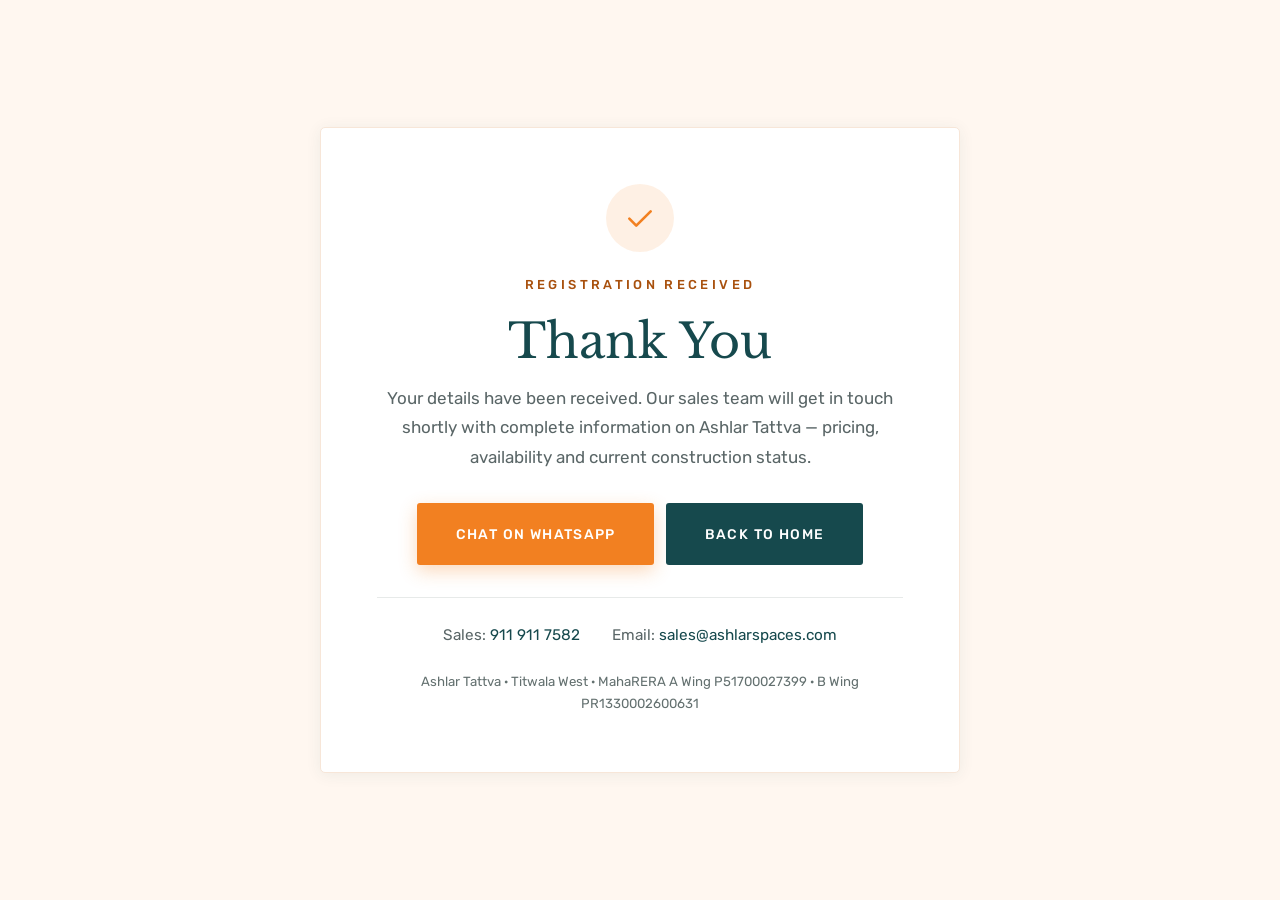
<file: thank-you.html>
<!DOCTYPE html>
<html lang="en">
<head>
<meta charset="UTF-8">
<meta name="viewport" content="width=device-width, initial-scale=1">
<title>Thank You | Ashlar Tattva</title>
<meta name="description" content="Your details are with the Ashlar Tattva sales team.">
<meta name="robots" content="noindex, nofollow">
<meta name="theme-color" content="#16494d">
<link rel="icon" href="assets/img/favicon.svg" type="image/svg+xml">
<link rel="preconnect" href="https://fonts.googleapis.com">
<link rel="preconnect" href="https://fonts.gstatic.com" crossorigin>
<link href="https://fonts.googleapis.com/css2?family=Lato:wght@400&family=Libre+Baskerville:wght@400;700&family=Manrope:wght@700&family=Rubik:wght@300;400;500;700&display=swap" rel="stylesheet">
<link rel="stylesheet" href="assets/css/styles.css">
<style>
  .ty { min-height: 100svh; display: grid; place-items: center; padding: 70px 0; background: var(--surface-warm); }
  .ty-card {
    /* .wrap around this is 1220px wide, so the card needs its own auto margins
       or it sits hard against the left gutter */
    max-width: 640px; margin-inline: auto;
    background: #fff; border: 1px solid var(--on-warm); border-radius: 5px;
    box-shadow: var(--sh); padding: clamp(30px, 5vw, 56px); text-align: center;
  }
  .ty-tick {
    width: 68px; height: 68px; margin: 0 auto 22px; border-radius: 50%;
    display: grid; place-items: center; background: rgba(242, 128, 33, .12); color: var(--orange);
  }
  .ty-tick svg { width: 32px; height: 32px; }
  .ty h1 { font-size: clamp(1.9rem, 4vw, 2.8rem); margin-bottom: 12px; }
  .ty p.say { color: var(--body); max-width: 48ch; margin-inline: auto; }
  .ty-btns { display: flex; flex-wrap: wrap; gap: 12px; justify-content: center; margin-top: 30px; }
  .ty-reach { display: flex; flex-wrap: wrap; gap: 10px 32px; justify-content: center; margin-top: 32px; padding-top: 24px; border-top: 1px solid var(--line); font-size: .9rem; }
  .ty-reach a { color: var(--teal); font-weight: 400; }
  .ty-reach a:hover { color: var(--orange-dark); }
  .ty-rera { margin-top: 22px; font-size: .78rem; color: var(--grey); line-height: 1.7; }
</style>
</head>
<body>

<section class="ty">
  <div class="wrap">
    <div class="ty-card">
      <div class="ty-tick">
        <svg viewBox="0 0 24 24" fill="none" stroke="currentColor" stroke-width="2" stroke-linecap="round" stroke-linejoin="round"><path d="M4 12.5l5.2 5.2L20 7"/></svg>
      </div>

      <p class="eyebrow">Registration Received</p>
      <h1 id="tyHead">Thank You</h1>
      <p class="say" id="tySay">
        Your details have been received. Our sales team will get in touch shortly with complete
        information on Ashlar Tattva — pricing, availability and current construction status.
      </p>

      <div class="ty-btns">
        <a class="btn btn-orange" href="https://wa.me/919119117582?text=Hi%2C%20I%20just%20registered%20for%20Ashlar%20Tattva." target="_blank" rel="noopener">Chat On WhatsApp</a>
        <a class="btn btn-teal" href="index.html">Back To Home</a>
      </div>

      <div class="ty-reach">
        <span>Sales: <a href="tel:+919119117582">911 911 7582</a></span>
        <span>Email: <a href="mailto:sales@ashlarspaces.com">sales@ashlarspaces.com</a></span>
      </div>

      <p class="ty-rera">
        Ashlar Tattva · Titwala West · MahaRERA A Wing P51700027399 · B Wing PR1330002600631
      </p>
    </div>
  </div>
</section>

<script>
(function () {
  var q = new URLSearchParams(location.search);
  var name = (q.get('name') || '').trim().replace(/[^\p{L}\s'-]/gu, '').slice(0, 30);
  var intent = (q.get('intent') || '').trim().slice(0, 60);

  if (name) document.getElementById('tyHead').textContent = 'Thank You, ' + name;

  var say = document.getElementById('tySay');
  var plan = intent.match(/floor plan\s*[—-]\s*(.+)/i);

  if (plan) {
    say.textContent = 'The ' + plan[1] + ' floor plan is on its way to your inbox. Our sales team will ' +
      'call shortly to take you through the layout and current availability.';
  } else if (/brochure/i.test(intent)) {
    say.textContent = 'The Ashlar Tattva brochure is on its way to your inbox. Our sales team will ' +
      'follow up shortly with pricing and availability.';
  } else if (/site visit/i.test(intent)) {
    say.textContent = 'Your site visit request has been received. Our sales team will call shortly to ' +
      'confirm a convenient date and time at Vasundri Road, Titwala West.';
  }
})();
</script>

</body>
</html>
</file>
<file: assets/css/styles.css>
/* ═══════════════════════════════════════════════════════════
   Ashlar Tattva — Titwala West
   Brand tokens + logo taken from ashlarspaces.com
   Section placement follows the client's reference site
   ═══════════════════════════════════════════════════════════ */

:root {
  --teal:        #16494d;
  --teal-light:  #1e5f64;
  --teal-dark:   #0e3235;
  --orange:      #f28021;
  --orange-light:#ff9436;
  --orange-dark: #d96a1a;
  --white:       #ffffff;
  --cream:       #fff5ec;
  --ink:         #333333;

  /* Section grounds — no dark fills. A warm orange wash and a cool grey wash
     alternate over white; both sit at low opacity so the brand reads as an
     accent, not a block of colour. */
  --surface-warm: #fff7f0;   /* orange ~6% over white */
  --surface-cool: #f3f6f6;   /* light grey, faint teal bias */
  --surface-foot: #eaefef;   /* footer, one step deeper */
  --on-warm:      #f7e6d8;   /* rules on the warm ground */
  --on-cool:      #dfe6e6;   /* rules on the cool ground */

  --body:   #5a6667;
  --grey:   #63706f;   /* AA on white at small sizes */
  --mute-2: #5b6968;   /* small labels on the pale grounds (AA) */
  --orange-text: #a8500d;  /* orange dark enough for small body text (AA) */
  --line:   #e7eae9;
  --line-2: #f0e3d5;

  /* Corporate typography, mirrored from ashlarspaces.com.
     --serif  headings      (their Ajensonpro; Libre Baskerville stands in — their own
                             CSS names it as the fallback. See ASSET-SPECS.md)
     --sans   body copy     (Rubik 300, their body weight)
     --nav    nav links     (Lato, exactly as their navbar)
     --num    figures       (Manrope 700, their counter face) */
  --serif: 'Ajensonpro', 'Adobe Jenson Pro', 'Libre Baskerville', Georgia, serif;
  --sans:  'Rubik', -apple-system, 'Helvetica Neue', Arial, sans-serif;
  --nav:   'Lato', 'Rubik', Arial, sans-serif;
  --num:   'Manrope', 'Rubik', Arial, sans-serif;

  --wrap: 1220px;
  --gx:   clamp(1.2rem, 4vw, 2.6rem);
  --gy:   clamp(3.9rem, 6.4vw, 6.4rem);
  --ease: cubic-bezier(.22, .61, .36, 1);
  --sh:   0 2px 16px rgba(22, 73, 77, .07);
  --sh-h: 0 14px 38px rgba(22, 73, 77, .15);
  --sh-xl:0 26px 60px rgba(14, 50, 53, .18);
}

*, *::before, *::after { box-sizing: border-box; }
/* 17px root: the whole rem scale lifts with it */
html { font-size: 106.25%; -webkit-text-size-adjust: 100%; scroll-behavior: smooth; }
body {
  margin: 0; background: var(--white); color: var(--body);
  font-family: var(--sans); font-weight: 400; font-size: 1rem; line-height: 1.75;
  overflow-x: hidden;
}
img, svg, picture, iframe { display: block; max-width: 100%; }
img { height: auto; }
ul, dl, dd, figure { margin: 0; padding: 0; }
ul { list-style: none; }
h1, h2, h3, h4, p { margin: 0; }
a { color: inherit; text-decoration: none; }
button { font: inherit; color: inherit; background: none; border: 0; cursor: pointer; }
input, select { font: inherit; color: inherit; }

h1, h2, h3, h4 { font-family: var(--serif); font-weight: 400; color: var(--teal); line-height: 1.28; }
h1 { font-size: clamp(1.85rem, 2.9vw, 2.5rem); letter-spacing: .2px; line-height: 1.25; }
h2 { font-size: clamp(1.5rem, 2.4vw, 2.1rem); letter-spacing: .2px; line-height: 1.28; }
h1, h2 { text-wrap: balance; }
h3 { font-size: 1.1rem; letter-spacing: .2px; line-height: 1.35; }

:focus-visible { outline: 2px solid var(--orange); outline-offset: 3px; }
.skip { position: absolute; left: -9999px; z-index: 999; background: var(--teal); color: #fff; padding: 12px 20px; }
.skip:focus { left: 12px; top: 12px; }
.vh { position: absolute; width: 1px; height: 1px; padding: 0; margin: -1px; overflow: hidden; clip: rect(0 0 0 0); white-space: nowrap; border: 0; }

@media (prefers-reduced-motion: reduce) {
  html { scroll-behavior: auto; }
  *, *::before, *::after { animation-duration: .01ms !important; transition-duration: .01ms !important; }
}

/* ── section shell: centred head, centred CTA, alternating grounds ── */
.wrap { width: 100%; max-width: var(--wrap); margin-inline: auto; padding-inline: var(--gx); }
.sec { padding-block: var(--gy); }
.sec-warm { background: var(--surface-warm); }
.sec-cool { background: var(--surface-cool); }

.sec-head { text-align: center; max-width: 50rem; margin-inline: auto; margin-bottom: clamp(2.3rem, 4.2vw, 3.5rem); }
.sec-sub { margin-top: 1.05rem; color: var(--grey); font-size: 1.02rem; line-height: 1.65; }

/* every section closes with one centred CTA — the reference's core rhythm */
.sec-cta { text-align: center; margin-top: clamp(2.5rem, 4.4vw, 3.7rem); }

.eyebrow { margin-bottom: .9rem; font-size: .76rem; font-weight: 500; letter-spacing: .26em; text-transform: uppercase; color: var(--orange-text); }
.eyebrow.light { color: var(--orange-text); }

.dash { position: relative; width: 4.6rem; height: 1px; background: var(--line-2); margin: 1.3rem 0 1.6rem; }
.dash::before { content: ""; position: absolute; left: 0; top: -1px; width: 32px; height: 3px; background: var(--orange); }
.dash.center { margin-inline: auto; }
.dash.center::before { left: 50%; transform: translateX(-50%); }

.cols { display: grid; grid-template-columns: 1fr 1fr; gap: clamp(2.4rem, 4.8vw, 4.5rem); align-items: center; }

/* ── buttons ── */
.btn {
  display: inline-flex; align-items: center; justify-content: center; gap: 9px;
  padding: 1.05rem 2.2rem; border: 1px solid transparent; border-radius: 3px;
  font-size: .82rem; font-weight: 500; letter-spacing: .1em; text-transform: uppercase;
  white-space: nowrap;
  transition: background-color .25s var(--ease), color .25s var(--ease),
              border-color .25s var(--ease), box-shadow .25s var(--ease), transform .25s var(--ease);
}
.btn svg { width: 17px; height: 17px; flex: none; }
.btn-orange { background: var(--orange); color: #fff; box-shadow: 0 6px 18px rgba(242, 128, 33, .3); }
.btn-orange:hover { background: var(--orange-dark); transform: translateY(-2px); box-shadow: 0 10px 26px rgba(242, 128, 33, .38); }
.btn-teal { background: var(--teal); color: #fff; }
.btn-teal:hover { background: var(--teal-dark); transform: translateY(-2px); }
.btn-teal-line { border-color: var(--teal); color: var(--teal); }
.btn-teal-line:hover { background: var(--teal); color: #fff; transform: translateY(-2px); }
.btn-ghost { border-color: var(--line); color: var(--teal); }
.btn-ghost:hover { border-color: var(--teal); background: var(--teal); color: #fff; transform: translateY(-2px); }
.btn-clear { border-color: rgba(255, 255, 255, .55); color: #fff; }
.btn-clear:hover { background: #fff; color: var(--teal); }
.btn-sm { padding: .82rem 1.45rem; font-size: .78rem; }
.btn-wide { width: 100%; }

/* ── header: logo | nav | Enquire + phone ── */
.head { position: sticky; top: 0; z-index: 60; background: #fff; border-bottom: 1px solid var(--line); transition: box-shadow .3s var(--ease); }
.head.stuck { box-shadow: 0 3px 18px rgba(22, 73, 77, .1); }
.head-in { display: flex; align-items: center; gap: clamp(.8rem, 2vw, 1.9rem); padding-block: .8rem; }
/* .brand must never shrink — as a flex item it was being squeezed and the logo
   squashed horizontally. object-fit is a second guard against distortion.
   The PNG carries ~10% transparent padding on the left, so a small negative
   margin pulls the artwork onto the same grid edge as every section below. */
.brand {
  --logo-h: 3.1rem;
  flex: none;                                   /* never let flex squash the logo */
  /* The PNG carries transparent padding on its left edge (31 of 305 = 10.16%).
     Offset = height x aspect(1.848) x 0.1016 = height x 0.188, so the artwork
     lands on the same gutter as every section. Change --logo-h alone and this
     stays correct. */
  margin-left: calc(var(--logo-h) * -0.188);
}
.brand img { width: auto; height: var(--logo-h); object-fit: contain; }
.nav { display: flex; gap: clamp(10px, 1.6vw, 24px); margin-left: auto; }
.nav a {
  position: relative; padding-block: 7px;
  font-family: var(--nav);           /* Lato — their navbar face */
  font-size: .85rem; font-weight: 400; letter-spacing: .05em; text-transform: uppercase;
  color: var(--teal); transition: color .2s var(--ease); white-space: nowrap;
}
.nav a::after { content: ""; position: absolute; left: 0; bottom: 0; width: 0; height: 2px; background: var(--orange); transition: width .28s var(--ease); }
.nav a:hover { color: var(--orange-text); }
.nav a:hover::after { width: 100%; }
.head-cta { display: flex; gap: 8px; }

.burger { display: none; flex-direction: column; gap: 5px; width: 42px; height: 42px; align-items: center; justify-content: center; margin-left: auto; }
.burger span { display: block; width: 22px; height: 2px; background: var(--teal); transition: transform .3s var(--ease), opacity .2s; }
.menu-open .burger span:nth-child(1) { transform: translateY(7px) rotate(45deg); }
.menu-open .burger span:nth-child(2) { opacity: 0; }
.menu-open .burger span:nth-child(3) { transform: translateY(-7px) rotate(-45deg); }

/* ── hero: full-bleed banner image, no overlay copy ── */
.hero { position: relative; background: var(--surface-cool); }
.hero-pic, .hero-pic img { width: 100%; }
/* composed banner — never crop, the artwork carries its own type */
.hero-pic img { height: auto; }

/* ── overview ── */
.ov-media { position: relative; padding-bottom: 58px; }
.ov-main { width: 88%; border-radius: 4px; box-shadow: var(--sh); }
.ov-sub { position: absolute; right: 0; bottom: 0; width: 52%; border: 7px solid #fff; border-radius: 4px; box-shadow: var(--sh-h); }
.ov-badge {
  position: absolute; left: 0; bottom: 96px; text-align: center;
  background: var(--orange); color: #fff; padding: 14px 20px; border-radius: 4px;
  box-shadow: 0 10px 26px rgba(242, 128, 33, .34);
}
.ov-badge b { display: block; font-family: var(--serif); font-size: 1.35rem; font-weight: 400; line-height: 1; }
.ov-badge span { display: block; margin-top: 4px; font-size: .68rem; letter-spacing: .18em; text-transform: uppercase; opacity: .92; }
.ov-copy p + p { margin-top: 1.05rem; }
.ticks { margin-top: 1.5rem; }
.ticks li { position: relative; padding: .6rem 0 .6rem 2.1rem; font-size: 1.02rem; line-height: 1.75; }
.ticks li::before {
  content: ""; position: absolute; left: 2px;
  /* Sit the tick's ink on the first line's centre: top padding + half a line,
     minus half the box and the downward bias the -45deg rotation gives the ink.
     Expressed in em so it holds if the type scale moves again. */
  top: calc(.6rem + .575em);
  width: 13px; height: 7px;
  border-left: 2px solid var(--orange); border-bottom: 2px solid var(--orange);
  transform: rotate(-45deg);
}

/* ── project highlights: spec card + image ── */
.hl-wrap { display: grid; grid-template-columns: 1.05fr .95fr; gap: clamp(24px, 3.5vw, 46px); align-items: center; }
.hl-card {
  display: grid; grid-template-columns: 1fr 1fr; gap: 1px;
  background: var(--line-2); border: 1px solid var(--line-2);
  border-radius: 5px; overflow: hidden; box-shadow: var(--sh);
}
.hl-card li { display: flex; align-items: center; gap: .95rem; padding: 1.35rem 1.4rem; background: #fff; }
.hl-ico { display: grid; place-items: center; width: 2.9rem; height: 2.9rem; border-radius: 50%; background: var(--cream); color: var(--orange); flex: none; }
.hl-ico svg { width: 1.45rem; height: 1.45rem; }
.hl-card div span { display: block; font-size: .72rem; letter-spacing: .17em; text-transform: uppercase; color: var(--grey); }
.hl-card div b { display: block; font-family: var(--serif); font-size: .98rem; font-weight: 400; letter-spacing: .3px; color: var(--teal); margin-top: 3px; }
.hl-pic img { width: 100%; border-radius: 5px; box-shadow: var(--sh-h); }

/* ── amenities ── */
.amenity-grid { display: grid; grid-template-columns: repeat(6, 1fr); gap: 1.15rem; }
.amenity-grid li {
  display: flex; flex-direction: column; align-items: center; text-align: center; gap: 1.1rem;
  padding: 2.2rem 1.1rem; background: #fff; border: 1px solid var(--line-2); border-radius: 5px;
  transition: transform .28s var(--ease), box-shadow .28s var(--ease), border-color .28s var(--ease);
}
.amenity-grid li:hover { transform: translateY(-6px); box-shadow: var(--sh-h); border-color: transparent; }
.am-ico {
  display: grid; place-items: center; width: 5rem; height: 5rem; border-radius: 50%;
  background: var(--cream); color: var(--teal);
  transition: background-color .28s var(--ease), color .28s var(--ease);
}
.am-ico svg { width: 2.7rem; height: 2.7rem; }
.amenity-grid li:hover .am-ico { background: var(--orange); color: #fff; }
.amenity-grid b { font-size: .95rem; font-weight: 500; color: var(--teal); line-height: 1.4; }

/* ── location: image-topped cards on a dark band ── */
.loc-grid { display: grid; grid-template-columns: repeat(4, 1fr); gap: 1.45rem; align-items: start; }
.loc-card {
  background: #fff; border: 1px solid var(--on-cool); border-radius: 5px; overflow: hidden; box-shadow: var(--sh);
  transition: transform .28s var(--ease), box-shadow .28s var(--ease);
}
.loc-card:hover { transform: translateY(-5px); box-shadow: var(--sh-xl); }
.loc-card > img { width: 100%; aspect-ratio: 3 / 2; object-fit: cover; }
.loc-body { padding: 1.5rem 1.5rem 1.7rem; }
.loc-body h3 { font-size: 1rem; padding-bottom: .9rem; margin-bottom: .3rem; border-bottom: 2px solid var(--orange); }
.loc-body li { padding: .82rem 0; border-bottom: 1px solid var(--line); }
.loc-body li:last-child { border-bottom: 0; padding-bottom: 0; }
.loc-body span { display: block; font-size: .96rem; color: var(--body); line-height: 1.45; }
.loc-body i { font-style: normal; font-size: .85em; color: var(--grey); }
/* distances are figures — Manrope 700, their numeric face */
.loc-body b { display: block; margin-top: 3px; font-family: var(--num); font-size: .78rem; font-weight: 700; letter-spacing: .05em; color: var(--orange-text); }

/* ── map ── */
.map-sec { padding: 0; }
.map { position: relative; }
.map iframe { width: 100%; height: 420px; border: 0; filter: grayscale(.3); }
.map-card {
  position: absolute; left: 50%; top: 50%; transform: translate(-50%, -50%);
  width: min(23rem, calc(100% - 2.6rem));
  background: #fff; padding: 1.9rem; border-radius: 5px; box-shadow: var(--sh-xl); text-align: center;
}
.map-card .eyebrow { margin-bottom: 8px; }
.map-addr { font-size: .98rem; line-height: 1.65; margin-bottom: 18px; }

/* ── floor plans: image + spec table + per-card CTA ── */
.plan-grid { display: grid; grid-template-columns: repeat(2, 1fr); gap: clamp(1.5rem, 3vw, 2.5rem); max-width: 58rem; margin-inline: auto; }
.plan { background: #fff; border: 1px solid var(--on-warm); border-radius: 5px; overflow: hidden; box-shadow: var(--sh); padding-bottom: 1.5rem; }
.plan-img { position: relative; overflow: hidden; }
.plan-img img { width: 100%; aspect-ratio: 4 / 3; object-fit: cover; filter: blur(12px) saturate(.7); transform: scale(1.12); }
.plan-lock { position: absolute; inset: 0; display: grid; place-items: center; background: rgba(14, 50, 53, .5); color: #fff; }
.plan-lock svg { width: 36px; height: 36px; }
.plan.open .plan-img img { filter: none; transform: none; }
.plan.open .plan-lock { display: none; }
/* the unlock button after it has done its job — still readable, clearly spent */
.plan > .btn.is-open, .plan > .btn.is-open:hover { background: var(--surface-cool); border-color: var(--line); color: var(--mute-2); cursor: default; box-shadow: none; }

.plan-spec { padding: .3rem 1.5rem 1.35rem; }
.plan-spec > div { display: flex; align-items: baseline; justify-content: space-between; gap: 1rem; padding: .82rem 0; border-bottom: 1px solid var(--line); }
.plan-spec dt { font-size: .76rem; letter-spacing: .16em; text-transform: uppercase; color: var(--grey); }
.plan-spec dd { font-family: var(--serif); font-size: 1rem; color: var(--teal); letter-spacing: .3px; }
.plan > .btn { width: calc(100% - 3rem); margin-inline: 1.5rem; }

/* ── gallery on a full-bleed backdrop ── */
.gallery { position: relative; padding-block: var(--gy); overflow: hidden; background: var(--surface-cool); }

.shots { display: grid; grid-template-columns: repeat(4, 1fr); grid-auto-rows: 10.5rem; gap: 1rem; }
.shot { position: relative; overflow: hidden; border-radius: 5px; display: block; padding: 0; }
.shot-big { grid-column: span 2; grid-row: span 2; }
.shot img { width: 100%; height: 100%; object-fit: cover; transition: transform .55s var(--ease); }
.shot::after { content: ""; position: absolute; inset: 0; background: rgba(14, 50, 53, .4); opacity: 0; transition: opacity .3s var(--ease); }
.shot-cap {
  position: absolute; left: 0; right: 0; bottom: 0; z-index: 2; padding: 30px 16px 14px;
  background: linear-gradient(0deg, rgba(14, 50, 53, .85), transparent);
  color: #fff; font-size: .8rem; letter-spacing: .12em; text-transform: uppercase; text-align: left;
  opacity: 0; transform: translateY(8px); transition: opacity .3s var(--ease), transform .3s var(--ease);
}
.shot-zoom {
  position: absolute; left: 50%; top: 50%; z-index: 2; margin: -22px 0 0 -22px;
  width: 44px; height: 44px; display: grid; place-items: center; border-radius: 50%;
  background: var(--orange); color: #fff;
  opacity: 0; transform: scale(.7); transition: opacity .3s var(--ease), transform .3s var(--ease);
}
.shot-zoom svg { width: 20px; height: 20px; }
.shot:hover img { transform: scale(1.07); }
.shot:hover::after, .shot:focus-visible::after { opacity: 1; }
.shot:hover .shot-cap, .shot:focus-visible .shot-cap { opacity: 1; transform: none; }
.shot:hover .shot-zoom, .shot:focus-visible .shot-zoom { opacity: 1; transform: scale(1); }

/* ── faq accordion ── */
.acc { max-width: 54rem; margin-inline: auto; }
.acc-item { background: #fff; border: 1px solid var(--line-2); border-radius: 5px; margin-bottom: .85rem; overflow: hidden; transition: box-shadow .25s var(--ease); }
.acc-item:hover { box-shadow: var(--sh); }
.acc-item h3 { margin: 0; font-size: inherit; }
.acc-q {
  display: flex; align-items: center; justify-content: space-between; gap: 18px;
  width: 100%; text-align: left; padding: 1.45rem 1.6rem;
  font-family: var(--serif); font-size: 1.02rem; letter-spacing: .2px; line-height: 1.5; color: var(--teal);
  transition: color .2s var(--ease);
}
.acc-q:hover, .acc-q[aria-expanded="true"] { color: var(--orange-text); }
.acc-i { position: relative; width: 22px; height: 22px; flex: none; }
.acc-i::before, .acc-i::after {
  content: ""; position: absolute; left: 50%; top: 50%; background: var(--orange);
  transform: translate(-50%, -50%); transition: transform .3s var(--ease), opacity .3s var(--ease);
}
.acc-i::before { width: 14px; height: 2px; }
.acc-i::after  { width: 2px; height: 14px; }
.acc-q[aria-expanded="true"] .acc-i::after { transform: translate(-50%, -50%) rotate(90deg); opacity: 0; }
.acc-a { display: grid; grid-template-rows: 0fr; transition: grid-template-rows .32s var(--ease); }
.acc-a > p { overflow: hidden; padding-inline: 1.6rem; font-size: 1.02rem; line-height: 1.7; }
.acc-item.open .acc-a { grid-template-rows: 1fr; }
.acc-item.open .acc-a > p { padding-bottom: 1.6rem; }
.acc-a a { color: var(--orange-text); border-bottom: 1px solid currentColor; }
.acc-a b { color: var(--teal); font-weight: 500; }

/* ── forms ── */
.form { display: grid; grid-template-columns: 1fr 1fr; gap: 1.2rem 1.25rem; }
.form-1col { grid-template-columns: 1fr; }
.f { display: flex; flex-direction: column; gap: .45rem; min-width: 0; }
.f-wide, .form > .btn, .status, .legal, .agree { grid-column: 1 / -1; }
.f label { font-size: .76rem; font-weight: 500; letter-spacing: .11em; text-transform: uppercase; color: var(--teal); }
.f label i { color: var(--orange); font-style: normal; margin-left: 3px; }

.form input[type=text], .form input[type=email], .form input[type=tel], .form select {
  width: 100%; padding: .95rem 1rem; background: #fbfaf8;
  border: 1px solid var(--line); border-radius: 3px;
  font-size: 1.02rem; font-weight: 400; color: var(--ink);
  transition: border-color .2s var(--ease), background-color .2s var(--ease), box-shadow .2s var(--ease);
}
.form input::placeholder { color: #a3adad; }
.form input:focus, .form select:focus { outline: none; background: #fff; border-color: var(--orange); box-shadow: 0 0 0 3px rgba(242, 128, 33, .15); }
.form .bad { border-color: #c0392b; background: #fdf6f5; }
.e { font-size: .8rem; color: #c0392b; }

.agree { display: flex; align-items: flex-start; gap: 9px; cursor: pointer; }
.agree input { width: 16px; height: 16px; margin-top: 5px; accent-color: var(--orange); flex: none; }
.agree span { font-size: .92rem; color: var(--grey); }

.status { font-size: .92rem; min-height: 1.1em; }
.status.good { color: var(--teal); }
.status.fail { color: #c0392b; }
.legal { font-size: .78rem; line-height: 1.6; color: var(--grey); }
.hp { position: absolute; left: -9999px; width: 1px; height: 1px; overflow: hidden; }

/* ── footer: contact left, enquiry form right ── */
.foot { background: var(--surface-foot); color: var(--body); font-size: .98rem; }
.foot-grid {
  display: grid; grid-template-columns: 1fr 1fr; gap: clamp(2.3rem, 4.2vw, 4.4rem);
  padding-block: clamp(3.4rem, 5.6vw, 5.4rem); align-items: start;
}
.foot-h { color: var(--teal); font-size: clamp(1.3rem, 1.9vw, 1.7rem); }
.foot-logo { width: auto; height: 4.2rem; margin-bottom: 1.6rem; }

.contact-list li { display: flex; gap: 1.1rem; padding: 1.15rem 0; border-bottom: 1px solid var(--on-cool); }
.contact-list li:last-child { border-bottom: 0; }
.ct-ico { display: grid; place-items: center; width: 2.8rem; height: 2.8rem; border-radius: 50%; background: var(--surface-warm); color: var(--orange-text); flex: none; }
.ct-ico svg { width: 1.35rem; height: 1.35rem; }
.contact-list div span { display: block; font-size: .72rem; letter-spacing: .2em; text-transform: uppercase; color: var(--mute-2); margin-bottom: 3px; }
.contact-list a { color: var(--teal); font-size: 1.02rem; line-height: 1.55; transition: color .2s var(--ease); }
.contact-list a:hover { color: var(--orange-text); }

.qrs { display: flex; gap: 12px; margin-top: 6px; }
.qrs img { width: 72px; height: 72px; background: #fff; border: 1px solid var(--on-cool); padding: 4px; border-radius: 3px; }
.qrs figcaption { margin-top: 7px; font-size: .68rem; letter-spacing: .09em; text-transform: uppercase; line-height: 1.6; color: var(--mute-2); }
.qrs figcaption b { display: block; color: var(--teal); font-weight: 500; text-transform: none; letter-spacing: .02em; font-size: .76rem; }
.qr-link { display: inline-block; margin-top: 12px; font-size: .85rem !important; color: var(--orange-text) !important; }

.foot-social { display: flex; align-items: center; gap: 10px; margin-top: 24px; }
.foot-social > span { font-size: .72rem; letter-spacing: .2em; text-transform: uppercase; color: var(--mute-2); margin-right: 4px; }
.foot-social a { display: grid; place-items: center; width: 36px; height: 36px; border: 1px solid var(--on-cool); color: var(--teal); border-radius: 50%; transition: all .25s var(--ease); }
.foot-social a:hover { background: var(--orange); border-color: var(--orange); color: #fff; }
.foot-social svg { width: 16px; height: 16px; }

.foot-form { background: #fff; border: 1px solid var(--on-cool); padding: clamp(1.8rem, 3.2vw, 2.7rem); border-radius: 5px; box-shadow: var(--sh-xl); }
.foot-form .foot-h { color: var(--teal); }
.foot-form-sub { font-size: .96rem; color: var(--grey); margin-bottom: 22px; }

.foot-end { border-top: 1px solid var(--on-cool); }
.foot-end-in { display: flex; flex-wrap: wrap; gap: 12px 26px; justify-content: space-between; align-items: center; padding-block: 20px; font-size: .84rem; }
.foot-end ul { display: flex; flex-wrap: wrap; gap: 18px; }
.foot-end a { transition: color .2s var(--ease); }
.foot-end a:hover { color: var(--orange-text); }

/* ── floating ── */
.wa, .top {
  position: fixed; right: 18px; z-index: 55; border-radius: 50%;
  display: grid; place-items: center; box-shadow: 0 8px 24px rgba(14, 50, 53, .3);
  transition: transform .25s var(--ease), opacity .25s var(--ease), visibility .25s;
}
.wa { bottom: 18px; width: 52px; height: 52px; background: #25d366; color: #fff; }
.wa:hover, .top:hover { transform: scale(1.08); }
.wa svg { width: 27px; height: 27px; }
.top { bottom: 82px; width: 42px; height: 42px; background: #fff; color: var(--teal); border: 1px solid var(--line); opacity: 0; visibility: hidden; }
.top.on { opacity: 1; visibility: visible; }
.top svg { width: 18px; height: 18px; }
.dock { display: none; }

/* ── modal ── */
.modal { position: fixed; inset: 0; z-index: 90; display: grid; place-items: center; padding: 18px; }
.modal[hidden], .lightbox[hidden] { display: none; }
.modal-veil { position: absolute; inset: 0; background: rgba(14, 50, 53, .7); animation: fade .25s var(--ease); }
.modal-box {
  position: relative; width: min(430px, 100%); max-height: 90vh; overflow-y: auto;
  background: #fff; padding: clamp(1.9rem, 3.6vw, 2.7rem); border-radius: 5px;
  box-shadow: var(--sh-xl); animation: rise .3s var(--ease);
}
.modal-box h3 { font-size: 1.4rem; margin-bottom: 6px; }
.modal-sub { line-height: 1.65; font-size: .96rem; color: var(--grey); margin-bottom: 22px; }
.modal-x { position: absolute; top: 10px; right: 10px; width: 34px; height: 34px; display: grid; place-items: center; color: var(--grey); border-radius: 50%; }
.modal-x:hover { background: var(--cream); color: var(--teal); }
.modal-x svg { width: 18px; height: 18px; }
body.locked { overflow: hidden; }

/* ── lightbox ── */
.lightbox { position: fixed; inset: 0; z-index: 95; display: flex; align-items: center; justify-content: center; gap: 10px; padding: 20px; background: rgba(14, 50, 53, .95); animation: fade .25s var(--ease); }
.lb-fig { max-width: min(1000px, 92vw); }
.lb-fig img { max-height: 78vh; width: auto; border-radius: 4px; }
.lb-fig figcaption { margin-top: 14px; text-align: center; color: rgba(255, 255, 255, .82); font-size: .82rem; letter-spacing: .14em; text-transform: uppercase; }
.lb-x { position: absolute; top: 16px; right: 16px; width: 42px; height: 42px; display: grid; place-items: center; color: #fff; border: 1px solid rgba(255, 255, 255, .3); border-radius: 50%; }
.lb-nav { width: 46px; height: 46px; display: grid; place-items: center; color: #fff; border: 1px solid rgba(255, 255, 255, .3); border-radius: 50%; flex: none; }
.lb-x:hover, .lb-nav:hover { background: var(--orange); border-color: var(--orange); }
.lb-x svg, .lb-nav svg { width: 20px; height: 20px; }

@keyframes fade { from { opacity: 0; } }
@keyframes rise { from { opacity: 0; transform: translateY(12px); } }

/* ── reveal ── */
.up { opacity: 0; transform: translateY(18px); transition: opacity .6s var(--ease), transform .6s var(--ease); }
.up.in { opacity: 1; transform: none; }
@media (prefers-reduced-motion: reduce) { .up { opacity: 1 !important; transform: none !important; } }

/* ═══════════ responsive ═══════════ */
@media (max-width: 1340px) {
  .nav { gap: 14px; }
  .nav a { font-size: .78rem; }
  .brand { --logo-h: 2.8rem; }
  .btn-sm { padding: 11px 16px; font-size: .74rem; }
}

@media (max-width: 1140px) {
  .nav { gap: 10px; }
  .nav a { font-size: .74rem; }
  .brand { --logo-h: 2.5rem; }
  .head-cta .btn:first-child { display: none; }   /* keep the phone CTA visible */
}

@media (max-width: 1080px) {
  .hl-wrap { grid-template-columns: 1fr; }
  .hl-pic { max-width: 620px; margin-inline: auto; }
  .amenity-grid { grid-template-columns: repeat(3, 1fr); }
  .loc-grid { grid-template-columns: repeat(2, 1fr); }
  .foot-grid { grid-template-columns: 1fr; }
}

@media (max-width: 900px) {
  .burger { display: flex; }
  .head-cta { display: none; }
  .nav {
    position: absolute; left: 0; right: 0; top: 100%;
    flex-direction: column; gap: 0; margin: 0; padding: 6px var(--gx) 18px;
    background: #fff; border-bottom: 1px solid var(--line);
    box-shadow: 0 14px 26px rgba(22, 73, 77, .12); display: none;
  }
  .menu-open .nav { display: flex; }
  .nav a { padding: 13px 0; border-bottom: 1px solid var(--line); font-size: .8rem; }
  .nav a::after { display: none; }
  .cols { grid-template-columns: 1fr; }
  .ov-media { max-width: 520px; margin-inline: auto; }
  .shots { grid-auto-rows: 158px; }
  .map iframe { height: 360px; }
}

@media (max-width: 640px) {
  .brand { --logo-h: 3rem; }   /* nav is a burger here, so the logo can breathe */
  .hl-card { grid-template-columns: 1fr; }
  .amenity-grid { grid-template-columns: repeat(2, 1fr); }
  .am-ico { width: 64px; height: 64px; }
  .am-ico svg { width: 34px; height: 34px; }
  .loc-grid, .plan-grid, .form { grid-template-columns: 1fr; }
  .ov-media { padding-bottom: 46px; }
  .ov-badge { bottom: 74px; padding: 11px 15px; }
  .ov-badge b { font-size: 1.35rem; }
  .shots { grid-template-columns: repeat(2, 1fr); grid-auto-rows: 132px; }
  .shot-big { grid-column: span 2; grid-row: span 1; }
  /* full-bleed here, so its inner padding must equal the page gutter
     or the text sits inset from every other section */
  .map-card { position: static; transform: none; width: auto; border-radius: 0;
              box-shadow: none; padding: 1.7rem var(--gx); text-align: left; }
  .map iframe { height: 300px; }
  .foot-end-in { flex-direction: column; text-align: center; }
  .foot-end ul { justify-content: center; }

  .dock {
    display: grid; grid-template-columns: 1fr 1fr 1.3fr;
    position: fixed; inset: auto 0 0 0; z-index: 58;
    background: #fff; border-top: 1px solid var(--line);
    box-shadow: 0 -3px 14px rgba(22, 73, 77, .12);
  }
  .dock a { display: flex; flex-direction: column; align-items: center; justify-content: center; gap: 3px; padding: 9px 6px; font-size: .64rem; letter-spacing: .1em; text-transform: uppercase; color: var(--teal); }
  .dock svg { width: 17px; height: 17px; }
  .dock-cta { background: var(--orange); color: #fff; font-weight: 500; }
  body { padding-bottom: 54px; }
  .wa { bottom: 66px; width: 46px; height: 46px; }
  .top { bottom: 120px; }
  .lb-nav { position: absolute; bottom: 24px; }
  .lb-prev { left: 30%; } .lb-next { right: 30%; }
}
</file>
